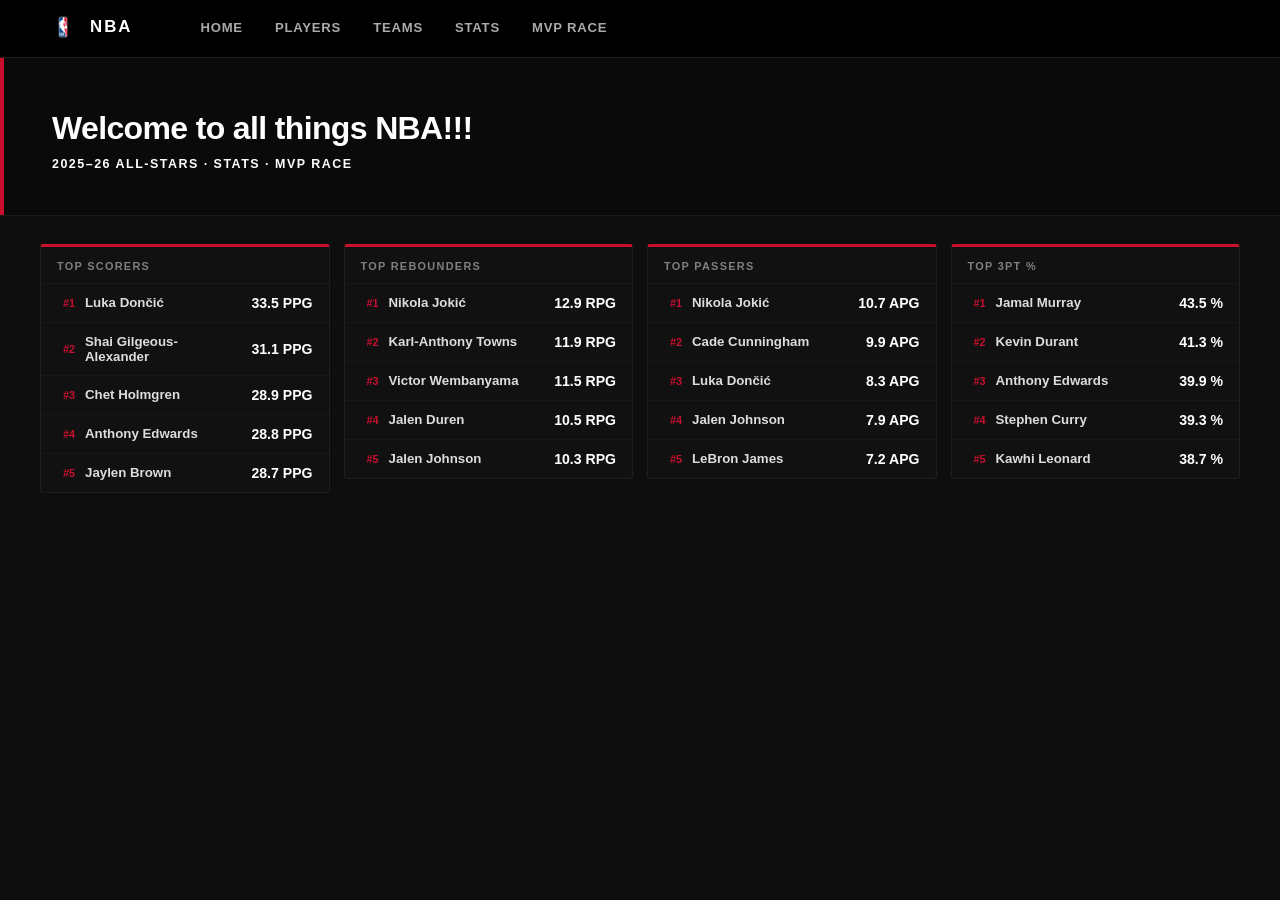
<file: index.html>
<!DOCTYPE html>
<html lang="en">
<head>
  <meta charset="UTF-8">
  <meta name="viewport" content="width=device-width, initial-scale=1.0">
  <title>NBA Page</title>
  <link rel="stylesheet" href="style.css" />
</head>
<body>
  <nav class="site-nav" aria-label="Primary">
    <a onclick="navigate('home')" class="brand" href="#" aria-label="NBA home">
      <img class="brand-mark" src="assets/nba-logo_2x.png" alt="NBA-style brand mark" />
      <span class="brand-text">NBA</span>
    </a>

    <ul class="nav-links">
      <li><a href="#" onclick="navigate('home')">Home</a></li>
      <li><a href="#" onclick="navigate('players')">Players</a></li>
      <li><a href="#" onclick="navigate('teams')">Teams</a></li>
      <li><a href="#" onclick="navigate('stats')">Stats</a></li>
      <li><a href="#" onclick="navigate('mvp')">MVP Race</a></li>
    </ul>
  </nav>
  <section id="page-home" class="page active">

    <div class="hero-section">
      <h1>Welcome to all things NBA!!!</h1>
      <p class="subtitle">2025–26 All-Stars · Stats · MVP Race</p>
    </div>

    <div class="leaderboards">
      <div id="top-scorers"></div>
      <div id="top-rebounds"></div>
      <div id="top-assists"></div>
      <div id="top-3pt-percent"></div>
    </div>

</section>
<section id="page-players" class="page">
  <div class="page-layout">
    <aside class="left-panel">
      <h2>Players</h2>
      <input
        type="text"
        id="player-search"
        placeholder="Search player/team/favorite"
        oninput="filterPlayers()"
      />
      <ul id="player-list"></ul>
    </aside>
    <div class="right-panel" id="player-detail">
      <p class="placeholder-msg">← Select a player on the left to see details</p>
    </div>
  </div>
</section>
<section id="page-teams" class="page"></section>
<section id="page-stats" class="page"></section>
<section id="page-mvp"   class="page"></section>
<script src="data.js"></script>
<script src="app.js"></script>
</body>

</html>
</file>
<file: style.css>
*,
*::before,
*::after {
  box-sizing: border-box;
}

body {
  margin: 0;
  background: #0e0e0e;
  color: #fff;
  font-family: -apple-system, BlinkMacSystemFont, "Segoe UI", Arial, sans-serif;
  -webkit-font-smoothing: antialiased;
}

.site-nav {
  position: sticky;
  top: 0;
  z-index: 1000;
  display: flex;
  align-items: center;
  height: 58px;
  padding: 0 28px;
  background: #000;
  border-bottom: 1px solid #1c1c1c;
}

.brand {
  display: inline-flex;
  align-items: center;
  gap: 0.5rem;
  flex: 0 0 auto;
  text-decoration: none;
  margin-right: 36px;
}

.brand-mark {
  display: block;
  width: 38px;
  height: 48px;
  object-fit: contain;
}

.brand-text {
  color: #fff;
  font-weight: 900;
  font-size: 1.05rem;
  letter-spacing: 0.12em;
  text-transform: uppercase;
}

.nav-links {
  display: flex;
  align-items: stretch;
  gap: 0;
  margin: 0;
  padding: 0;
  list-style: none;
  height: 100%;
}

.nav-links li {
  display: flex;
  height: 100%;
}

.site-nav a {
  display: inline-flex;
  align-items: center;
  padding: 0 16px;
  height: 100%;
  color: #aaa;
  text-decoration: none;
  font-weight: 700;
  font-size: 0.82rem;
  letter-spacing: 0.06em;
  text-transform: uppercase;
  border-bottom: 3px solid transparent;
  transition:
    color 140ms ease,
    border-color 140ms ease;
}

.site-nav a:hover {
  color: #fff;
  border-bottom-color: #c8102e;
}

.site-nav a.active {
  color: #fff;
  border-bottom-color: #c8102e;
}

.page {
  display: none;
}
.page.active {
  display: block;
}

.hero-section {
  position: relative;
  padding: 52px 40px 44px 52px;
  background: #0a0a0a;
  border-bottom: 1px solid #1a1a1a;
  overflow: hidden;
}

.hero-section::before {
  content: "";
  position: absolute;
  top: 0;
  left: 0;
  width: 4px;
  height: 100%;
  background: #c8102e;
}

.hero-section h1 {
  font-size: 2rem;
  font-weight: 900;
  color: #fff;
  margin: 0 0 10px;
  letter-spacing: -0.02em;
  line-height: 1.15;
  max-width: 560px;
}

.hero-section .subtitle {
  font-size: 0.78rem;
  font-weight: 700;
  color: white;
  margin: 0;
  letter-spacing: 0.12em;
  text-transform: uppercase;
}

.leaderboards {
  display: grid;
  grid-template-columns: repeat(4, 1fr);
  gap: 14px;
  padding: 28px 40px;
  background: #0e0e0e;
}

.leaderboard-card {
  background: #111;
  border: 1px solid #1e1e1e;
  border-top: 3px solid #c8102e;
  border-radius: 3px;
  overflow: hidden;
}

.leaderboard-card h3 {
  font-size: 0.68rem;
  font-weight: 800;
  color: grey;
  text-transform: uppercase;
  letter-spacing: 0.12em;
  margin: 0;
  padding: 13px 16px 11px;
  border-bottom: 1px solid #1a1a1a;
}

.leader-row {
  display: flex;
  align-items: center;
  gap: 10px;
  padding: 11px 16px;
  border-bottom: 1px solid #181818;
  transition: background 100ms ease;
  cursor: default;
}

.leader-row:last-child {
  border-bottom: none;
}
.leader-row:hover {
  background: #181818;
}

.leader-row--link {
  cursor: pointer;
}

.leader-row--link:hover .leader-name {
  color: #c8102e;
}

.leader-rank {
  font-size: 0.68rem;
  font-weight: 800;
  color: #c8102e;
  min-width: 18px;
  text-align: right;
}

.leader-name {
  flex: 1;
  font-size: 0.83rem;
  font-weight: 600;
  color: #ddd;
}

.leader-val {
  font-size: 0.88rem;
  font-weight: 800;
  color: #fff;
  font-variant-numeric: tabular-nums;
}

.page-layout {
  display: grid;
  grid-template-columns: 260px 1fr;
  height: calc(100vh - 58px);
  overflow: hidden;
}

/* ── Left panel ── */
.left-panel {
  background: #080808;
  border-right: 1px solid #1a1a1a;
  display: flex;
  flex-direction: column;
  padding: 18px 12px;
  overflow: hidden;
}

.left-panel h2 {
  color: white;
  font-size: 0.65rem;
  font-weight: 800;
  text-transform: uppercase;
  letter-spacing: 0.14em;
  margin: 0 0 12px 4px;
}

.left-panel input[type="text"] {
  width: 100%;
  padding: 9px 12px;
  background: #111;
  border: 1px solid #222;
  border-radius: 3px;
  color: #f0f0f0;
  font-size: 0.85rem;
  font-family: inherit;
  outline: none;
  margin-bottom: 10px;
  transition: border-color 140ms ease;
}

.left-panel input[type="text"]::placeholder {
  color: #3a3a3a;
}

.left-panel input[type="text"]:focus {
  border-color: #c8102e;
  background: #141414;
}

.left-panel ul {
  list-style: none;
  margin: 0;
  padding: 0;
  overflow-y: auto;
  flex: 1;
}

.left-panel ul::-webkit-scrollbar {
  width: 3px;
}
.left-panel ul::-webkit-scrollbar-track {
  background: transparent;
}
.left-panel ul::-webkit-scrollbar-thumb {
  background: #222;
  border-radius: 2px;
}

/* ── Player list rows ── */
.list-item {
  display: flex;
  align-items: center;
  gap: 9px;
  padding: 9px 10px;
  cursor: pointer;
  transition: background 100ms ease;
  border-left: 3px solid transparent;
  border-radius: 2px;
  margin-bottom: 1px;
}

.list-item:hover {
  background: #141414;
}

.list-item.selected {
  background: #141414;
  border-left-color: #c8102e;
}

.list-num {
  font-size: 0.7rem;
  font-weight: 700;
  color: #383838;
  min-width: 28px;
  font-variant-numeric: tabular-nums;
}

.list-item.selected .list-num {
  color: #c8102e;
}

.list-name {
  flex: 1;
  font-size: 0.84rem;
  color: #bbb;
  font-weight: 600;
}

.list-item.selected .list-name {
  color: #fff;
}

.list-pos {
  font-size: 0.65rem;
  color: #444;
  font-weight: 700;
  background: #161616;
  padding: 2px 6px;
  border-radius: 2px;
  text-transform: uppercase;
  letter-spacing: 0.05em;
}

.list-item.selected .list-pos {
  background: #250a0a;
  color: #c8102e;
}

.list-item.favorited .list-name {
  color: #f472b6;
}

.list-item.favorited .list-num {
  color: #f472b6;
}

.list-item.favorited.selected .list-name {
  color: #f9a8d4;
}

/* ── Right panel ── */
.right-panel {
  padding: 32px 36px;
  overflow-y: auto;
  background: #0e0e0e;
}

.placeholder-msg {
  color: grey;
  font-size: 0.8rem;
  margin-top: 100px;
  text-align: center;
  text-transform: uppercase;
  letter-spacing: 0.1em;
  font-weight: 700;
}

/* ── Detail card ── */
.detail-card {
  background: #111;
  border: 1px solid #1e1e1e;
  border-top: 3px solid #c8102e;
  border-radius: 3px;
  padding: 28px;
  max-width: 620px;
}

.detail-header {
  display: flex;
  align-items: center;
  gap: 18px;
  margin-bottom: 24px;
  padding-bottom: 22px;
  border-bottom: 1px solid #1a1a1a;
}

.detail-avatar {
  width: 58px;
  height: 58px;
  border-radius: 50%;
  background: #c8102e;
  display: flex;
  align-items: center;
  justify-content: center;
  font-size: 0.95rem;
  font-weight: 900;
  color: #fff;
  flex-shrink: 0;
  letter-spacing: -0.02em;
}

.detail-header h2 {
  color: #fff;
  font-size: 1.2rem;
  font-weight: 900;
  margin: 0 0 5px;
  letter-spacing: -0.01em;
}

.detail-team {
  color: grey;
  font-size: 0.75rem;
  font-weight: 700;
  margin: 0 0 3px;
  text-transform: uppercase;
  letter-spacing: 0.07em;
}

.detail-meta {
  color: white;
  font-size: 0.75rem;
  margin: 0;
}

/* ── Stat boxes ── */
.detail-stats {
  display: flex;
  flex-wrap: wrap;
  gap: 8px;
  margin-bottom: 22px;
}

.stat-box {
  background: #0a0a0a;
  border: 1px solid #1a1a1a;
  border-radius: 3px;
  padding: 13px 14px;
  display: flex;
  flex-direction: column;
  align-items: center;
  min-width: 70px;
  flex: 1;
}

.stat-val {
  font-size: 1.25rem;
  font-weight: 900;
  color: #fff;
  line-height: 1;
  font-variant-numeric: tabular-nums;
}

.stat-lbl {
  font-size: 0.6rem;
  color: white;
  margin-top: 5px;
  text-transform: uppercase;
  letter-spacing: 0.1em;
  font-weight: 700;
}

/* ── Fun fact ── */
.fun-fact {
  font-size: 0.83rem;
  color: white;
  font-style: italic;
  margin: 0 0 16px;
  line-height: 1.65;
  padding: 12px 14px;
  background: #0a0a0a;
  border-left: 3px solid #1e1e1e;
}

/* ── MVP badge ── */
.mvp-badge {
  display: inline-flex;
  align-items: center;
  gap: 5px;
  background: #140e00;
  border: 1px solid #2e2000;
  color: #f0b429;
  font-size: 0.7rem;
  font-weight: 800;
  padding: 5px 12px;
  border-radius: 2px;
  text-transform: uppercase;
  letter-spacing: 0.08em;
}

/* ── Favorite button ── */
.fav-btn {
  margin-top: 18px;
  padding: 9px 18px;
  background: transparent;
  border: 1px solid #333;
  border-radius: 3px;
  color: #aaa;
  font-size: 0.8rem;
  font-weight: 700;
  font-family: inherit;
  text-transform: uppercase;
  letter-spacing: 0.06em;
  cursor: pointer;
  transition:
    background 140ms ease,
    border-color 140ms ease,
    color 140ms ease;
}

.fav-btn:hover {
  background: #1a1a1a;
  border-color: white;
  color: #fff;
}

.fav-btn.active {
  background: #1a0a0a;
  border-color: #c8102e;
  color: #c8102e;
}

/* ── MVP Race page ── */
.mvp-grid {
  display: grid;
  grid-template-columns: repeat(5, 1fr);
  gap: 16px;
  padding: 28px 32px;
}

.mvp-card {
  background: #111;
  border: 1px solid #1e1e1e;
  border-radius: 3px;
  overflow: hidden;
  display: flex;
  flex-direction: column;
  position: relative;
}

.mvp-card--clickable {
  cursor: pointer;
  transition: border-color 140ms ease, transform 140ms ease;
}

.mvp-card--clickable:hover {
  border-color: #c8102e;
  transform: translateY(-3px);
}

.mvp-fav-star {
  color: #f472b6;
  font-size: 0.9rem;
  margin-left: 5px;
  vertical-align: middle;
}

.mvp-rank-badge {
  position: absolute;
  top: 12px;
  left: 12px;
  font-size: 0.7rem;
  font-weight: 900;
  letter-spacing: 0.08em;
  padding: 3px 8px;
  border-radius: 2px;
  z-index: 1;
}

.rank-gold    { background: #1a1200; color: #f0b429; border: 1px solid #2e2000; }
.rank-silver  { background: #141414; color: #aaa;    border: 1px solid #2a2a2a; }
.rank-bronze  { background: #150d08; color: #b87333; border: 1px solid #2a1a0a; }
.rank-default { background: #140508; color: #c8102e; border: 1px solid #2a0a12; }

.mvp-finalist-badge {
  position: absolute;
  top: 12px;
  right: 12px;
  font-size: 0.6rem;
  font-weight: 900;
  letter-spacing: 0.1em;
  padding: 3px 7px;
  border-radius: 2px;
  background: #1a0005;
  color: #c8102e;
  border: 1px solid #c8102e;
  text-transform: uppercase;
}

.mvp-img-placeholder {
  background: #0a0a0a;
  border-bottom: 1px solid #1a1a1a;
  height: 220px;
  display: flex;
  flex-direction: column;
  align-items: center;
  justify-content: center;
  gap: 8px;
}

.mvp-img {
  width: 100%;
  height: 100%;
  object-fit: cover;
  object-position: center 15%;
  display: block;
}

.mvp-jersey {
  font-size: 2.8rem;
  font-weight: 900;
  color: #1e1e1e;
  letter-spacing: -0.03em;
  line-height: 1;
}

.mvp-img-label {
  font-size: 0.6rem;
  font-weight: 700;
  color: #2a2a2a;
  text-transform: uppercase;
  letter-spacing: 0.1em;
}

.mvp-card-body {
  padding: 18px 16px 20px;
  display: flex;
  flex-direction: column;
  gap: 4px;
  flex: 1;
}

.mvp-name {
  font-size: 0.98rem;
  font-weight: 900;
  color: #fff;
  margin: 0;
  letter-spacing: -0.01em;
  line-height: 1.2;
}

.mvp-team {
  font-size: 0.68rem;
  font-weight: 700;
  color: grey;
  margin: 0 0 12px;
  text-transform: uppercase;
  letter-spacing: 0.07em;
}

.mvp-highlight {
  display: flex;
  align-items: baseline;
  gap: 6px;
  margin-bottom: 4px;
}

.mvp-highlight-val {
  font-size: 2.2rem;
  font-weight: 900;
  color: #c8102e;
  line-height: 1;
  letter-spacing: -0.03em;
  font-variant-numeric: tabular-nums;
}

.mvp-highlight-lbl {
  font-size: 0.72rem;
  font-weight: 800;
  color: #c8102e;
  text-transform: uppercase;
  letter-spacing: 0.1em;
}

.mvp-reason {
  font-size: 0.73rem;
  color: white;
  font-style: italic;
  margin: 0 0 16px;
  line-height: 1.5;
}

.mvp-secondary-stats {
  display: grid;
  grid-template-columns: repeat(4, 1fr);
  gap: 6px;
  margin-top: auto;
  padding-top: 14px;
  border-top: 1px solid #1a1a1a;
}

.mvp-stat {
  display: flex;
  flex-direction: column;
  align-items: center;
  gap: 3px;
}

.mvp-stat-val {
  font-size: 0.88rem;
  font-weight: 900;
  color: #ddd;
  font-variant-numeric: tabular-nums;
}

.mvp-stat-lbl {
  font-size: 0.55rem;
  font-weight: 800;
  color: #444;
  text-transform: uppercase;
  letter-spacing: 0.08em;
}

/* ── Teams page ── */
.teams-layout {
  display: grid;
  grid-template-columns: 220px 1fr 220px;
  height: calc(100vh - 58px);
  background: #0e0e0e;
  overflow: hidden;
}

.teams-sidebar {
  padding: 24px 14px;
  overflow-y: auto;
  border-right: 1px solid #1a1a1a;
  background: #080808;
}

.teams-sidebar-right {
  border-right: none;
  border-left: 1px solid #1a1a1a;
}

.teams-sidebar::-webkit-scrollbar { width: 3px; }
.teams-sidebar::-webkit-scrollbar-track { background: transparent; }
.teams-sidebar::-webkit-scrollbar-thumb { background: #222; border-radius: 2px; }

.conf-label {
  font-size: 0.72rem;
  font-weight: 900;
  text-transform: uppercase;
  letter-spacing: 0.14em;
  color: #c8102e;
  margin: 0 0 14px 6px;
}

.teams-list {
  list-style: none;
  margin: 0;
  padding: 0;
}

.team-item {
  padding: 9px 12px;
  cursor: pointer;
  border-radius: 2px;
  font-size: 0.83rem;
  color: #666;
  font-weight: 600;
  margin-bottom: 1px;
  border-left: 3px solid transparent;
  transition: background 100ms ease, color 100ms ease;
}

.team-item:hover {
  background: #141414;
  color: #bbb;
}

.team-item.selected {
  background: #141414;
  border-left-color: #c8102e;
  color: #fff;
}

.teams-center {
  padding: 40px 36px;
  overflow-y: auto;
  background: #0e0e0e;
}

.team-card {
  background: #111;
  border: 1px solid #1e1e1e;
  border-top: 3px solid #c8102e;
  border-radius: 3px;
  padding: 30px 34px;
  max-width: 580px;
}

.team-card-name {
  font-size: 1.55rem;
  font-weight: 900;
  color: #fff;
  margin: 0 0 8px;
  letter-spacing: -0.02em;
}

.team-card-meta {
  color: grey;
  font-size: 0.78rem;
  font-weight: 500;
  margin: 0 0 14px;
}

.team-card-coach {
  color: #ddd;
  font-size: 0.9rem;
  font-weight: 700;
  margin: 0 0 6px;
}

.team-card-fact {
  color: #888;
  font-style: italic;
  font-size: 0.84rem;
  margin: 0 0 22px;
  line-height: 1.6;
  padding: 10px 14px;
  background: #0a0a0a;
  border-left: 3px solid #1e1e1e;
}

.team-card-roster-heading {
  color: #fff;
  font-size: 0.95rem;
  font-weight: 800;
  margin: 0 0 12px;
  padding-bottom: 8px;
  border-bottom: 1px solid #1a1a1a;
}

.team-card-roster {
  list-style: disc;
  padding-left: 22px;
  margin: 0;
}

.team-card-roster li {
  color: #bbb;
  font-size: 0.87rem;
  padding: 5px 0;
  border-bottom: 1px solid #181818;
}

.team-card-roster li:last-child {
  border-bottom: none;
}

.team-no-players {
  color: #444 !important;
  list-style: none !important;
}

.teams-center-toolbar {
  padding: 14px 36px 0;
}

.team-fav-toggle {
  padding: 7px 16px;
  background: transparent;
  border: 1px solid #333;
  border-radius: 3px;
  color: #666;
  font-size: 0.75rem;
  font-weight: 700;
  font-family: inherit;
  text-transform: uppercase;
  letter-spacing: 0.06em;
  cursor: pointer;
  transition: background 140ms ease, border-color 140ms ease, color 140ms ease;
}

.team-fav-toggle:hover {
  background: #1a1a1a;
  border-color: #555;
  color: #ccc;
}

.team-fav-toggle.active {
  background: #1a0a0a;
  border-color: #c8102e;
  color: #c8102e;
}

.team-fav-btn {
  margin-top: 20px;
  width: 100%;
  padding: 9px 18px;
  background: transparent;
  border: 1px solid #333;
  border-radius: 3px;
  color: #aaa;
  font-size: 0.8rem;
  font-weight: 700;
  font-family: inherit;
  text-transform: uppercase;
  letter-spacing: 0.06em;
  cursor: pointer;
  transition: background 140ms ease, border-color 140ms ease, color 140ms ease;
}

.team-fav-btn:hover {
  background: #1a1a1a;
  border-color: #fff;
  color: #fff;
}

.team-fav-btn.active {
  background: #1a0a0a;
  border-color: #c8102e;
  color: #c8102e;
}

.team-sidebar-star {
  color: #c8102e;
  font-size: 0.65rem;
  margin-left: auto;
  padding-left: 6px;
}

.team-item {
  display: flex;
  align-items: center;
}

.team-fav-grid {
  display: grid;
  grid-template-columns: repeat(2, 1fr);
  gap: 16px;
  padding: 20px 36px;
}

/* responsive */
@media (max-width: 1100px) {
  .leaderboards {
    grid-template-columns: repeat(2, 1fr);
  }
}

@media (max-width: 720px) {
  .site-nav {
    padding: 0 16px;
  }

  .site-nav a {
    padding: 0 10px;
    font-size: 0.75rem;
  }

  .brand {
    margin-right: 12px;
  }

  .hero-section {
    padding: 36px 20px 30px 28px;
  }

  .hero-section h1 {
    font-size: 1.45rem;
  }

  .leaderboards {
    grid-template-columns: 1fr 1fr;
    padding: 20px 16px;
    gap: 10px;
  }

  .page-layout {
    grid-template-columns: 1fr;
    height: auto;
  }

  .left-panel {
    max-height: 42vh;
    border-right: none;
    border-bottom: 1px solid #1a1a1a;
  }

  .right-panel {
    padding: 20px 16px;
  }
}
</file>
